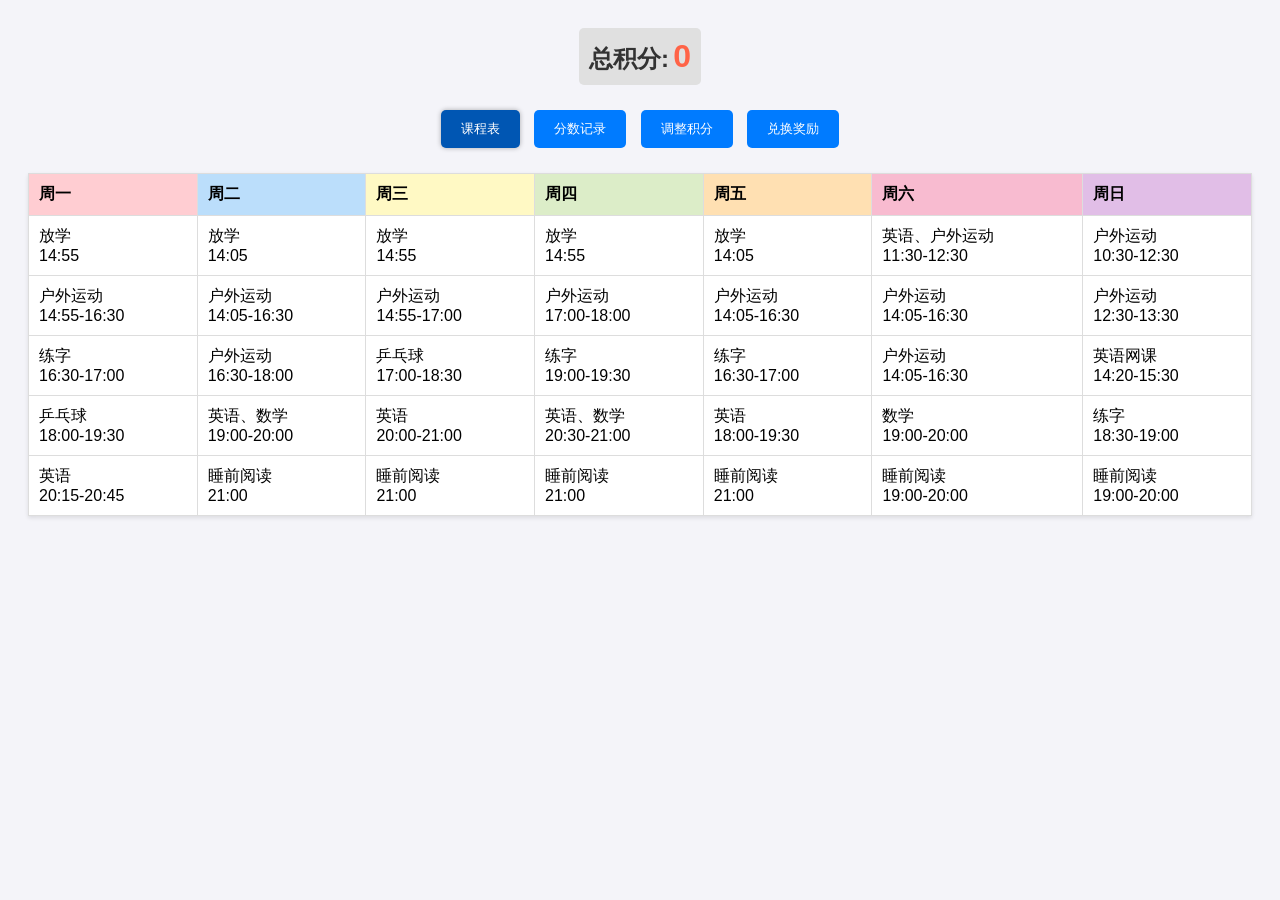
<file: index.html>
<!DOCTYPE html>
<html lang="zh-CN">

<head>
    <meta charset="UTF-8">
    <meta name="viewport" content="width=device-width, initial-scale=1.0">
    <title>课程表与积分记录</title>
    <style>
        body {
            font-family: Arial, sans-serif;
            text-align: center;
            padding: 20px;
            background-color: #f4f4f9;
        }

        .total-score-container {
            margin-bottom: 20px;
            background-color: #e0e0e0; /* 添加背景颜色 */
            padding: 10px; /* 增加内边距 */
            border-radius: 5px; /* 圆角 */
            display: inline-block; /* 使容器宽度适应内容 */
        }

        .total-score-label {
            font-weight: bold;
            font-size: 1.5em; /* 放大字体 */
            color: #333; /* 深色文字 */
        }

        .total-score-value {
            font-weight: bold;
            font-size: 2em; /* 继续放大字体 */
            color: #ff6347; /* 突出显示分数的颜色 */
        }

        table {
            width: 100%;
            border-collapse: collapse;
            margin-top: 20px;
            background-color: white;
            box-shadow: 0 2px 4px rgba(0, 0, 0, 0.1);
        }

        th,
        td {
            border: 1px solid #ddd;
            padding: 10px;
            cursor: pointer;
            text-align: left;
        }

        th.monday {
            background-color: #FFCDD2; /* 浅红 */
        }

        th.tuesday {
            background-color: #BBDEFB; /* 浅蓝 */
        }

        th.wednesday {
            background-color: #FFF9C4; /* 浅黄 */
        }

        th.thursday {
            background-color: #DCEDC8; /* 浅绿 */
        }

        th.friday {
            background-color: #FFE0B2; /* 浅橙 */
        }

        th.saturday {
            background-color: #F8BBD0; /* 浅粉 */
        }

        th.sunday {
            background-color: #E1BEE7; /* 浅紫 */
        }

        /* 新增按钮样式 */
        .switch-btn {
            background-color: #007BFF;
            color: white;
            border: none;
            padding: 10px 20px;
            margin: 5px;
            cursor: pointer;
            border-radius: 5px;
            transition: background-color 0.3s ease;
        }

        .switch-btn:hover {
            background-color: #0056b3;
        }

        /* 选中按钮的特殊样式 */
        .switch-btn.active {
            background-color: #0056b3;
            box-shadow: 0 0 5px rgba(0, 0, 0, 0.3);
        }

        /* 隐藏除课程表外的内容 */
        #record-list,
        #adjust-score,
        #reward-list {
            display: none;
        }

        /* 提示框样式 */
        .toast {
            position: fixed;
            top: 50%;
            left: 50%;
            transform: translate(-50%, -50%);
            background-color: #4CAF50;
            color: white;
            padding: 20px 40px; /* 放大尺寸 */
            border-radius: 10px; /* 圆角 */
            z-index: 1000;
            opacity: 1;
            transition: opacity 1.5s ease-out;
            box-shadow: 0 0 10px rgba(0, 0, 0, 0.3); /* 添加阴影 */
        }

        .toast.error {
            background-color: #F44336;
        }

        /* 调整积分界面样式 */
        #adjust-score {
            display: flex;
            flex-direction: column;
            align-items: center;
            justify-content: center;
            gap: 10px;
            padding: 20px;
            background-color: white;
            box-shadow: 0 2px 4px rgba(0, 0, 0, 0.1);
            border-radius: 8px;
            max-width: 300px;
            margin: 0 auto;
        }

        #adjust-score label {
            font-size: 1em;
            font-weight: bold;
            text-align: left;
            width: 100%;
            text-align: left;
        }

        #adjust-score input[type="number"],
        #adjust-score input[type="text"] {
            width: 100%;
            padding: 10px;
            border: 1px solid #ccc;
            border-radius: 5px;
            font-size: 1em;
            box-sizing: border-box;
        }

        #adjust-score button {
            width: 100%; /* 使按钮宽度与输入框相同 */
            margin-top: 10px; /* 增加按钮与输入框之间的间距 */
            background-color: #28a745;
            color: white;
            border: none;
            padding: 10px 20px;
            cursor: pointer;
            border-radius: 5px;
            transition: background-color 0.3s ease;
            font-size: 1em;
        }

        #adjust-score button:hover {
            background-color: #218838;
        }
    </style>
</head>

<body>
    <div id="schedule" class="">
        <div class="total-score-container">
            <span class="total-score-label">总积分:</span>
            <span class="total-score-value" id="totalScoreSchedule">0</span>
        </div>
        <!-- 新增四个切换按钮 -->
        <div>
            <button class="switch-btn active" onclick="showSchedule(this)">课程表</button>
            <button class="switch-btn" onclick="showRecordList(this)">分数记录</button>
            <button class="switch-btn" onclick="showAdjustScore(this)">调整积分</button>
            <button class="switch-btn" onclick="showRewardList(this)">兑换奖励</button>
        </div>
        <!-- 课程表 -->
        <table id="schedule-table">
            <thead>
                <tr>
                    <th class="monday">周一</th>
                    <th class="tuesday">周二</th>
                    <th class="wednesday">周三</th>
                    <th class="thursday">周四</th>
                    <th class="friday">周五</th>
                    <th class="saturday">周六</th>
                    <th class="sunday">周日</th>
                </tr>
            </thead>
            <tbody>
                <tr>
                    <td data-activity="放学 14:55">放学<br>14:55</td>
                    <td data-activity="放学 14:05">放学<br>14:05</td>
                    <td data-activity="放学 14:55">放学<br>14:55</td>
                    <td data-activity="放学 14:55">放学<br>14:55</td>
                    <td data-activity="放学 14:05">放学<br>14:05</td>
                    <td data-activity="英语、户外运动 11:30-12:30">英语、户外运动<br>11:30-12:30</td>
                    <td data-activity="户外运动 10:30-12:30">户外运动<br>10:30-12:30</td>
                </tr>
                <tr>
                    <td data-activity="户外运动 14:55-16:30">户外运动<br>14:55-16:30</td>
                    <td data-activity="户外运动 14:05-16:30">户外运动<br>14:05-16:30</td>
                    <td data-activity="户外运动 14:55-17:00">户外运动<br>14:55-17:00</td>
                    <td data-activity="户外运动 17:00-18:00">户外运动<br>17:00-18:00</td>
                    <td data-activity="户外运动 14:05-16:30">户外运动<br>14:05-16:30</td>
                    <td data-activity="户外运动 14:05-16:30">户外运动<br>14:05-16:30</td>
                    <td data-activity="户外运动 12:30-13:30">户外运动<br>12:30-13:30</td>
                </tr>
                <tr>
                    <td data-activity="练字 16:30-17:00">练字<br>16:30-17:00</td>
                    <td data-activity="户外运动 16:30-18:00">户外运动<br>16:30-18:00</td>
                    <td data-activity="乒乓球 17:00-18:30">乒乓球<br>17:00-18:30</td>
                    <td data-activity="练字 19:00-19:30">练字<br>19:00-19:30</td>
                    <td data-activity="练字 16:30-17:00">练字<br>16:30-17:00</td>
                    <td data-activity="户外运动 14:05-16:30">户外运动<br>14:05-16:30</td>
                    <td data-activity="英语网课 14:20-15:30">英语网课<br>14:20-15:30</td>
                </tr>
                <tr>
                    <td data-activity="乒乓球 18:00-19:30">乒乓球<br>18:00-19:30</td>
                    <td data-activity="英语、数学 19:00-20:00">英语、数学<br>19:00-20:00</td>
                    <td data-activity="英语 20:00-21:00">英语<br>20:00-21:00</td>
                    <td data-activity="英语、数学 20:30-21:00">英语、数学<br>20:30-21:00</td>
                    <td data-activity="英语 18:00-19:30">英语<br>18:00-19:30</td>
                    <td data-activity="数学 19:00-20:00">数学<br>19:00-20:00</td>
                    <td data-activity="练字 18:30-19:00">练字<br>18:30-19:00</td>
                </tr>
                <tr>
                    <td data-activity="英语 20:15-20:45">英语<br>20:15-20:45</td>
                    <td data-activity="睡前阅读 21:00">睡前阅读<br>21:00</td>
                    <td data-activity="睡前阅读 21:00">睡前阅读<br>21:00</td>
                    <td data-activity="睡前阅读 21:00">睡前阅读<br>21:00</td>
                    <td data-activity="睡前阅读 21:00">睡前阅读<br>21:00</td>
                    <td data-activity="睡前阅读 19:00-20:00">睡前阅读<br>19:00-20:00</td>
                    <td data-activity="睡前阅读 19:00-20:00">睡前阅读<br>19:00-20:00</td>
                </tr>
            </tbody>
        </table>
        <!-- 分数记录列表 -->
        <table id="record-list">
            <thead>
                <tr>
                    <th>完成时间</th>
                    <th>描述</th>
                    <th>分值</th>
                    <th>操作</th>
                </tr>
            </thead>
            <tbody>
                <!-- 这里可以添加具体的完成记录 -->
            </tbody>
        </table>
        <!-- 调整积分界面 -->
        <div id="adjust-score">
            <label for="score-input">输入积分:</label>
            <input type="number" id="score-input">
            <label for="remark-input">备注信息:</label>
            <input type="text" id="remark-input">
            <button onclick="saveScore()">保存</button>
        </div>
        <!-- 兑换奖励列表 -->
        <table id="reward-list">
            <thead>
                <tr>
                    <th>奖励名称</th>
                    <th>分值</th>
                    <th>兑换按钮</th>
                </tr>
            </thead>
            <tbody>
                <!-- 新增的两条奖励数据 -->
                <tr>
                    <td>哪吒卡</td>
                    <td>9</td>
                    <td><button onclick="exchangeReward('哪吒卡', 9)">兑换</button></td>
                </tr>
                                <tr>
                    <td>看20分钟投影</td>
                    <td>5</td>
                    <td><button onclick="exchangeReward('20分钟投影', 5)">兑换</button></td>
                </tr>
                <tr>
                    <td>生日礼物</td>
                    <td>999</td>
                    <td><button onclick="exchangeReward('生日礼物', 999)">兑换</button></td>
                </tr>
            </tbody>
        </table>
    </div>
    <script>
        function removeActiveClass() {
            const buttons = document.querySelectorAll('.switch-btn');
            buttons.forEach(button => {
                button.classList.remove('active');
            });
        }

        function showSchedule(button) {
            removeActiveClass();
            button.classList.add('active');
            document.getElementById('schedule-table').style.display = 'table';
            document.getElementById('record-list').style.display = 'none';
            document.getElementById('adjust-score').style.display = 'none';
            document.getElementById('reward-list').style.display = 'none';
        }

        function showRecordList(button) {
            removeActiveClass();
            button.classList.add('active');
            document.getElementById('schedule-table').style.display = 'none';
            document.getElementById('record-list').style.display = 'table';
            document.getElementById('adjust-score').style.display = 'none';
            document.getElementById('reward-list').style.display = 'none';
            loadRecords();
        }

        function showAdjustScore(button) {
            removeActiveClass();
            button.classList.add('active');
            document.getElementById('schedule-table').style.display = 'none';
            document.getElementById('record-list').style.display = 'none';
            document.getElementById('adjust-score').style.display = 'block';
            document.getElementById('reward-list').style.display = 'none';
        }

        function showRewardList(button) {
            removeActiveClass();
            button.classList.add('active');
            document.getElementById('schedule-table').style.display = 'none';
            document.getElementById('record-list').style.display = 'none';
            document.getElementById('adjust-score').style.display = 'none';
            document.getElementById('reward-list').style.display = 'table';
        }

        function saveScore() {
            const scoreInput = document.getElementById('score-input');
            const remarkInput = document.getElementById('remark-input');
            const score = parseInt(scoreInput.value, 10);
            const remark = remarkInput.value;

            if (score && remark) {
                const now = new Date().toLocaleString();
                const record = {
                    time: now,
                    description: remark,
                    score: score
                };

                let records = JSON.parse(localStorage.getItem('records')) || [];
                records.push(record);
                localStorage.setItem('records', JSON.stringify(records));

                updateTotalScore(score);

                scoreInput.value = '';
                remarkInput.value = '';

                showToast('积分已保存！');
            } else {
                showToast('请输入有效的积分和备注信息。', true);
            }
        }

        function exchangeReward(rewardName, rewardScore) {
            const totalScore = parseInt(document.getElementById('totalScoreSchedule').innerText, 10);

            if (totalScore >= rewardScore) {
                const now = new Date().toLocaleString();
                const record = {
                    time: now,
                    description: `兑换 ${rewardName}`,
                    score: -rewardScore
                };

                let records = JSON.parse(localStorage.getItem('records')) || [];
                records.push(record);
                localStorage.setItem('records', JSON.stringify(records));

                updateTotalScore(-rewardScore);

                showToast(`${rewardName} 已成功兑换！`);
            } else {
                showToast('积分不足，无法兑换该奖励。', true);
            }
        }

        function updateTotalScore(change) {
            const currentScore = parseInt(document.getElementById('totalScoreSchedule').innerText, 10);
            const newScore = currentScore + change;
            document.getElementById('totalScoreSchedule').innerText = newScore;
        }

        function loadRecords() {
            const records = JSON.parse(localStorage.getItem('records')) || [];
            // 按时间倒序排序
            records.sort((a, b) => new Date(b.time) - new Date(a.time));
            const tbody = document.querySelector('#record-list tbody');
            tbody.innerHTML = '';

            records.forEach(record => {
                const row = document.createElement('tr');

                const timeCell = document.createElement('td');
                timeCell.textContent = record.time;
                row.appendChild(timeCell);

                const descCell = document.createElement('td');
                descCell.textContent = record.description;
                row.appendChild(descCell);

                const scoreCell = document.createElement('td');
                scoreCell.textContent = record.score;
                row.appendChild(scoreCell);

                const actionCell = document.createElement('td');
                const deleteButton = document.createElement('button');
                deleteButton.textContent = '删除';
                deleteButton.onclick = () => deleteRecord(record);
                actionCell.appendChild(deleteButton);
                row.appendChild(actionCell);

                tbody.appendChild(row);
            });
        }

        function deleteRecord(record) {
            let records = JSON.parse(localStorage.getItem('records')) || [];
            const index = records.findIndex(r => r.time === record.time && r.description === record.description && r.score === record.score);
            if (index > -1) {
                records.splice(index, 1);
                localStorage.setItem('records', JSON.stringify(records));
                updateTotalScore(-record.score);
                loadRecords();
                showToast('记录已删除！');
            } else {
                showToast('删除失败，请重试。', true);
            }
        }

        function showToast(message, isError = false) {
            const toast = document.createElement('div');
            toast.className = 'toast' + (isError ? ' error' : '');
            toast.textContent = message;
            document.body.appendChild(toast);

            setTimeout(() => {
                toast.style.opacity = 0;
                setTimeout(() => {
                    toast.remove();
                }, 1500);
            }, 1500);
        }

        function addCourseClickListeners() {
            const cells = document.querySelectorAll('#schedule-table td[data-activity]');
            cells.forEach(cell => {
                cell.addEventListener('click', () => {
                    const activity = cell.getAttribute('data-activity');
                    const now = new Date().toLocaleString();

                    const record = {
                        time: now,
                        description: activity,
                        score: 1
                    };

                    let records = JSON.parse(localStorage.getItem('records')) || [];
                    records.push(record);
                    localStorage.setItem('records', JSON.stringify(records));

                    updateTotalScore(1);
                    loadRecords();
                    showToast(`获得1积分：${activity}`);
                });
            });
        }

        // Initialize total score from local storage and show schedule by default
        window.onload = function() {
            const records = JSON.parse(localStorage.getItem('records')) || [];
            const totalScore = records.reduce((sum, record) => sum + record.score, 0);
            document.getElementById('totalScoreSchedule').innerText = totalScore;
            loadRecords();
            addCourseClickListeners();
            showSchedule(document.querySelector('.switch-btn:first-child')); // 默认显示课程表
        };
    </script>
</body>

</html>
</file>
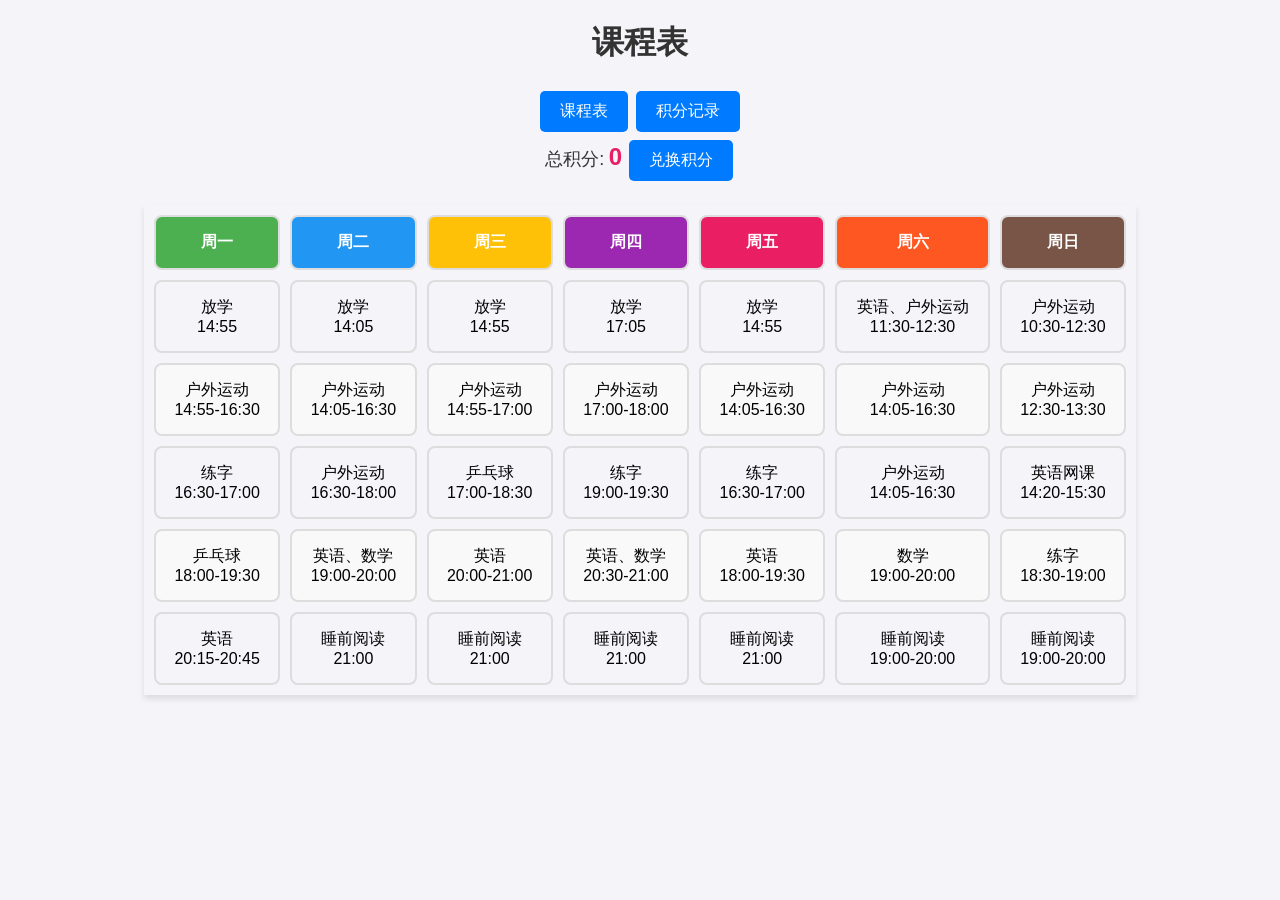
<file: timetable.html>
<!DOCTYPE html>
<html lang="zh-CN">
<head>
    <meta charset="UTF-8">
    <meta name="viewport" content="width=device-width, initial-scale=1.0">
    <title>课程表</title>
    <style>
        body {
            font-family: Arial, sans-serif;
            margin: 20px;
            background-color: #f4f4f9;
            position: relative;
        }
        h1 {
            color: #333;
            text-align: center;
        }
        table {
            width: 80%;
            margin: 0 auto;
            border-collapse: separate;
            border-spacing: 10px;
            box-shadow: 0 4px 6px rgba(0, 0, 0, 0.1);
        }
        th, td {
            border: 2px solid #ddd;
            padding: 15px;
            text-align: center;
            border-radius: 8px;
            cursor: pointer;
        }
        tr:nth-child(even) {
            background-color: #f9f9f9;
        }
        tr:hover {
            background-color: #f1f1f1;
        }
        .monday { background-color: #4CAF50; color: white; }
        .tuesday { background-color: #2196F3; color: white; }
        .wednesday { background-color: #FFC107; color: white; }
        .thursday { background-color: #9C27B0; color: white; }
        .friday { background-color: #E91E63; color: white; }
        .saturday { background-color: #FF5722; color: white; }
        .sunday { background-color: #795548; color: white; }

        .hidden {
            display: none;
        }

        .score-table {
            width: 80%;
            margin: 20px auto;
            border-collapse: collapse;
        }
        .score-table th, .score-table td {
            border: 1px solid #ddd;
            padding: 8px;
            text-align: left;
        }
        .score-table th {
            background-color: #f2f2f2;
        }
        .delete-btn {
            cursor: pointer;
            color: red;
            font-weight: bold;
        }

        /* Button styles */
        .btn {
            background-color: #007bff;
            color: white;
            border: none;
            padding: 10px 20px;
            text-align: center;
            text-decoration: none;
            display: inline-block;
            font-size: 16px;
            margin: 4px 2px;
            cursor: pointer;
            border-radius: 5px;
            transition: background-color 0.3s ease;
        }
        .btn:hover {
            background-color: #0056b3;
        }

        /* Modal styles */
        .modal {
            display: none;
            position: fixed;
            z-index: 1;
            left: 0;
            top: 0;
            width: 100%;
            height: 100%;
            overflow: auto;
            background-color: rgba(0,0,0,0.4);
        }
        .modal-content {
            background-color: #fefefe;
            margin: 15% auto;
            padding: 20px;
            border: 1px solid #888;
            width: 300px;
            text-align: center;
            border-radius: 8px;
            box-shadow: 0 4px 8px rgba(0,0,0,0.2);
        }
        .close {
            color: #aaa;
            float: right;
            font-size: 28px;
            font-weight: bold;
        }
        .close:hover,
        .close:focus {
            color: black;
            text-decoration: none;
            cursor: pointer;
        }

        /* Highlight total score */
        .total-score-container {
            text-align: center;
            margin-bottom: 20px;
        }
        .total-score-label {
            font-size: 18px;
            color: #333;
        }
        .total-score-value {
            font-size: 24px;
            font-weight: bold;
            color: #e91e63; /* Bright pink to highlight */
        }

        /* Exchange modal styles */
        .exchange-modal {
            display: none;
            position: fixed;
            z-index: 1;
            left: 0;
            top: 0;
            width: 100%;
            height: 100%;
            overflow: auto;
            background-color: rgba(0,0,0,0.4);
        }
        .exchange-modal-content {
            background-color: #fefefe;
            margin: 15% auto;
            padding: 20px;
            border: 1px solid #888;
            width: 400px;
            text-align: left;
            border-radius: 8px;
            box-shadow: 0 4px 8px rgba(0,0,0,0.2);
        }
        .exchange-close {
            color: #aaa;
            float: right;
            font-size: 28px;
            font-weight: bold;
        }
        .exchange-close:hover,
        .exchange-close:focus {
            color: black;
            text-decoration: none;
            cursor: pointer;
        }
        .product-list {
            list-style-type: none;
            padding: 0;
        }
        .product-item {
            margin-bottom: 10px;
        }
        .product-name {
            font-weight: bold;
        }
        .product-price {
            color: #e91e63;
        }
        .exchange-btn {
            background-color: #28a745;
            color: white;
            border: none;
            padding: 10px 20px;
            text-align: center;
            text-decoration: none;
            display: inline-block;
            font-size: 16px;
            margin: 4px 2px;
            cursor: pointer;
            border-radius: 5px;
            transition: background-color 0.3s ease;
        }
        .exchange-btn:hover {
            background-color: #218838;
        }
        .exchange-message {
            margin-top: 10px;
            color: red;
        }
    </style>
</head>
<body>
    <h1>课程表</h1>
    <div style="text-align: center;">
        <button class="btn" onclick="showSchedule()">课程表</button>
        <button class="btn" onclick="showScores()">积分记录</button>
    </div>

    <div id="schedule" class="">
        <div class="total-score-container">
            <span class="total-score-label">总积分:</span>
            <span class="total-score-value" id="totalScoreSchedule">0</span>
            <button class="btn" onclick="openExchangeModal()">兑换积分</button>
        </div>
        <table>
            <thead>
                <tr>
                    <th class="monday">周一</th>
                    <th class="tuesday">周二</th>
                    <th class="wednesday">周三</th>
                    <th class="thursday">周四</th>
                    <th class="friday">周五</th>
                    <th class="saturday">周六</th>
                    <th class="sunday">周日</th>
                </tr>
            </thead>
            <tbody>
                <tr>
                    <td data-activity="放学 14:55">放学<br>14:55</td>
                    <td data-activity="放学 14:05">放学<br>14:05</td>
                    <td data-activity="放学 14:55">放学<br>14:55</td>
                    <td data-activity="放学 17:05">放学<br>17:05</td>
                    <td data-activity="放学 14:55">放学<br>14:55</td>
                    <td data-activity="英语、户外运动 11:30-12:30">英语、户外运动<br>11:30-12:30</td>
                    <td data-activity="户外运动 10:30-12:30">户外运动<br>10:30-12:30</td>
                </tr>
                <tr>
                    <td data-activity="户外运动 14:55-16:30">户外运动<br>14:55-16:30</td>
                    <td data-activity="户外运动 14:05-16:30">户外运动<br>14:05-16:30</td>
                    <td data-activity="户外运动 14:55-17:00">户外运动<br>14:55-17:00</td>
                    <td data-activity="户外运动 17:00-18:00">户外运动<br>17:00-18:00</td>
                    <td data-activity="户外运动 14:05-16:30">户外运动<br>14:05-16:30</td>
                    <td data-activity="户外运动 14:05-16:30">户外运动<br>14:05-16:30</td>
                    <td data-activity="户外运动 12:30-13:30">户外运动<br>12:30-13:30</td>
                </tr>
                <tr>
                    <td data-activity="练字 16:30-17:00">练字<br>16:30-17:00</td>
                    <td data-activity="户外运动 16:30-18:00">户外运动<br>16:30-18:00</td>
                    <td data-activity="乒乓球 17:00-18:30">乒乓球<br>17:00-18:30</td>
                    <td data-activity="练字 19:00-19:30">练字<br>19:00-19:30</td>
                    <td data-activity="练字 16:30-17:00">练字<br>16:30-17:00</td>
                    <td data-activity="户外运动 14:05-16:30">户外运动<br>14:05-16:30</td>
                    <td data-activity="英语网课 14:20-15:30">英语网课<br>14:20-15:30</td>
                </tr>
                <tr>
                    <td data-activity="乒乓球 18:00-19:30">乒乓球<br>18:00-19:30</td>
                    <td data-activity="英语、数学 19:00-20:00">英语、数学<br>19:00-20:00</td>
                    <td data-activity="英语 20:00-21:00">英语<br>20:00-21:00</td>
                    <td data-activity="英语、数学 20:30-21:00">英语、数学<br>20:30-21:00</td>
                    <td data-activity="英语 18:00-19:30">英语<br>18:00-19:30</td>
                    <td data-activity="数学 19:00-20:00">数学<br>19:00-20:00</td>
                    <td data-activity="练字 18:30-19:00">练字<br>18:30-19:00</td>
                </tr>
                <tr>
                    <td data-activity="英语 20:15-20:45">英语<br>20:15-20:45</td>
                    <td data-activity="睡前阅读 21:00">睡前阅读<br>21:00</td>
                    <td data-activity="睡前阅读 21:00">睡前阅读<br>21:00</td>
                    <td data-activity="睡前阅读 21:00">睡前阅读<br>21:00</td>
                    <td data-activity="睡前阅读 21:00">睡前阅读<br>21:00</td>
                    <td data-activity="睡前阅读 19:00-20:00">睡前阅读<br>19:00-20:00</td>
                    <td data-activity="睡前阅读 19:00-20:00">睡前阅读<br>19:00-20:00</td>
                </tr>
            </tbody>
        </table>
    </div>

    <div id="scores" class="hidden">
        <h2>积分记录</h2>
        <div class="total-score-container">
            <span class="total-score-label">总积分:</span>
            <span class="total-score-value" id="totalScoreScores">0</span>
            <button class="btn" onclick="openExchangeModal()">兑换积分</button>
        </div>
        <table class="score-table">
            <thead>
                <tr>
                    <th>日期</th>
                    <th>描述</th>
                    <th>分数值</th>
                    <th>操作</th>
                </tr>
            </thead>
            <tbody id="scoreList">
            </tbody>
        </table>
    </div>

    <!-- The Modal -->
    <div id="myModal" class="modal">
        <div class="modal-content">
            <span class="close">&times;</span>
            <p>参与 "<span id="activityName"></span>" 活动获得 <span id="activityScore">1</span> 分！</p>
        </div>
    </div>

    <!-- Exchange Modal -->
    <div id="exchangeModal" class="exchange-modal">
        <div class="exchange-modal-content">
            <span class="exchange-close">&times;</span>
            <h3>兑换商品</h3>
            <ul class="product-list">
                <li class="product-item">
                    <span class="product-name">哪吒卡</span>
                    <span class="product-price">9分</span>
                    <button class="exchange-btn" onclick="exchangeProduct('哪吒卡', 9)">兑换</button>
                </li>
            </ul>
            <p class="exchange-message" id="exchangeMessage"></p>
        </div>
    </div>

    <script>
        let scores = [];
        let totalScore = 0;

        document.addEventListener('DOMContentLoaded', () => {
            document.querySelectorAll('#schedule td[data-activity]').forEach(cell => {
                cell.addEventListener('click', () => {
                    const activityName = cell.getAttribute('data-activity');
                    addScore(activityName, 1);
                    showModal(activityName);
                });
            });

            // Get the modals
            var modal = document.getElementById("myModal");
            var exchangeModal = document.getElementById("exchangeModal");

            // Get the <span> elements that close the modals
            var span = document.getElementsByClassName("close")[0];
            var exchangeSpan = document.getElementsByClassName("exchange-close")[0];

            // When the user clicks on <span> (x), close the modals
            span.onclick = function() {
                modal.style.display = "none";
            }
            exchangeSpan.onclick = function() {
                exchangeModal.style.display = "none";
            }

            // When the user clicks anywhere outside of the modals, close them
            window.onclick = function(event) {
                if (event.target == modal || event.target == exchangeModal) {
                    modal.style.display = "none";
                    exchangeModal.style.display = "none";
                }
            }
        });

        function showSchedule() {
            document.getElementById('schedule').classList.remove('hidden');
            document.getElementById('scores').classList.add('hidden');
            document.getElementById('totalScoreSchedule').textContent = totalScore;
        }

        function showScores() {
            document.getElementById('schedule').classList.add('hidden');
            document.getElementById('scores').classList.remove('hidden');
            document.getElementById('totalScoreScores').textContent = totalScore;
            renderScores();
        }

        function addScore(name, score) {
            const date = new Date().toLocaleDateString();
            scores.push({ date, description: `参与 "${name}" 活动`, score });
            totalScore += score;
            document.getElementById('totalScoreSchedule').textContent = totalScore;
            document.getElementById('totalScoreScores').textContent = totalScore;
            renderScores();
        }

        function removeScore(index) {
            totalScore -= scores[index].score;
            document.getElementById('totalScoreSchedule').textContent = totalScore;
            document.getElementById('totalScoreScores').textContent = totalScore;
            scores.splice(index, 1);
            renderScores();
        }

        function renderScores() {
            const scoreList = document.getElementById('scoreList');
            scoreList.innerHTML = '';

            // Grouping scores by date
            const groupedScores = {};
            scores.forEach(item => {
                if (!groupedScores[item.date]) {
                    groupedScores[item.date] = [];
                }
                groupedScores[item.date].push(item);
            });

            for (const date in groupedScores) {
                const group = groupedScores[date];
                group.forEach((item, index) => {
                    const row = document.createElement('tr');
                    row.innerHTML = `
                        <td>${date}</td>
                        <td>${item.description}</td>
                        <td>${item.score}</td>
                        <td><span class="delete-btn" onclick="removeScore(${index})">删除</span></td>
                    `;
                    scoreList.appendChild(row);
                });
            }
        }

        function showModal(activityName) {
            var modal = document.getElementById("myModal");
            document.getElementById("activityName").innerText = activityName;
            document.getElementById("activityScore").innerText = 1;
            modal.style.display = "block";
        }

        function openExchangeModal() {
            var exchangeModal = document.getElementById("exchangeModal");
            document.getElementById("exchangeMessage").innerText = "";
            exchangeModal.style.display = "block";
        }

        function exchangeProduct(productName, productPrice) {
            if (totalScore >= productPrice) {
                const date = new Date().toLocaleDateString();
                scores.push({ date, description: `兑换 ${productName}`, score: -productPrice });
                totalScore -= productPrice;
                document.getElementById('totalScoreSchedule').textContent = totalScore;
                document.getElementById('totalScoreScores').textContent = totalScore;
                renderScores();
                document.getElementById("exchangeMessage").innerText = `成功兑换 ${productName}!`;
            } else {
                document.getElementById("exchangeMessage").innerText = `积分不足，无法兑换 ${productName}.`;
            }
        }
    </script>
</body>
</html>
</file>
